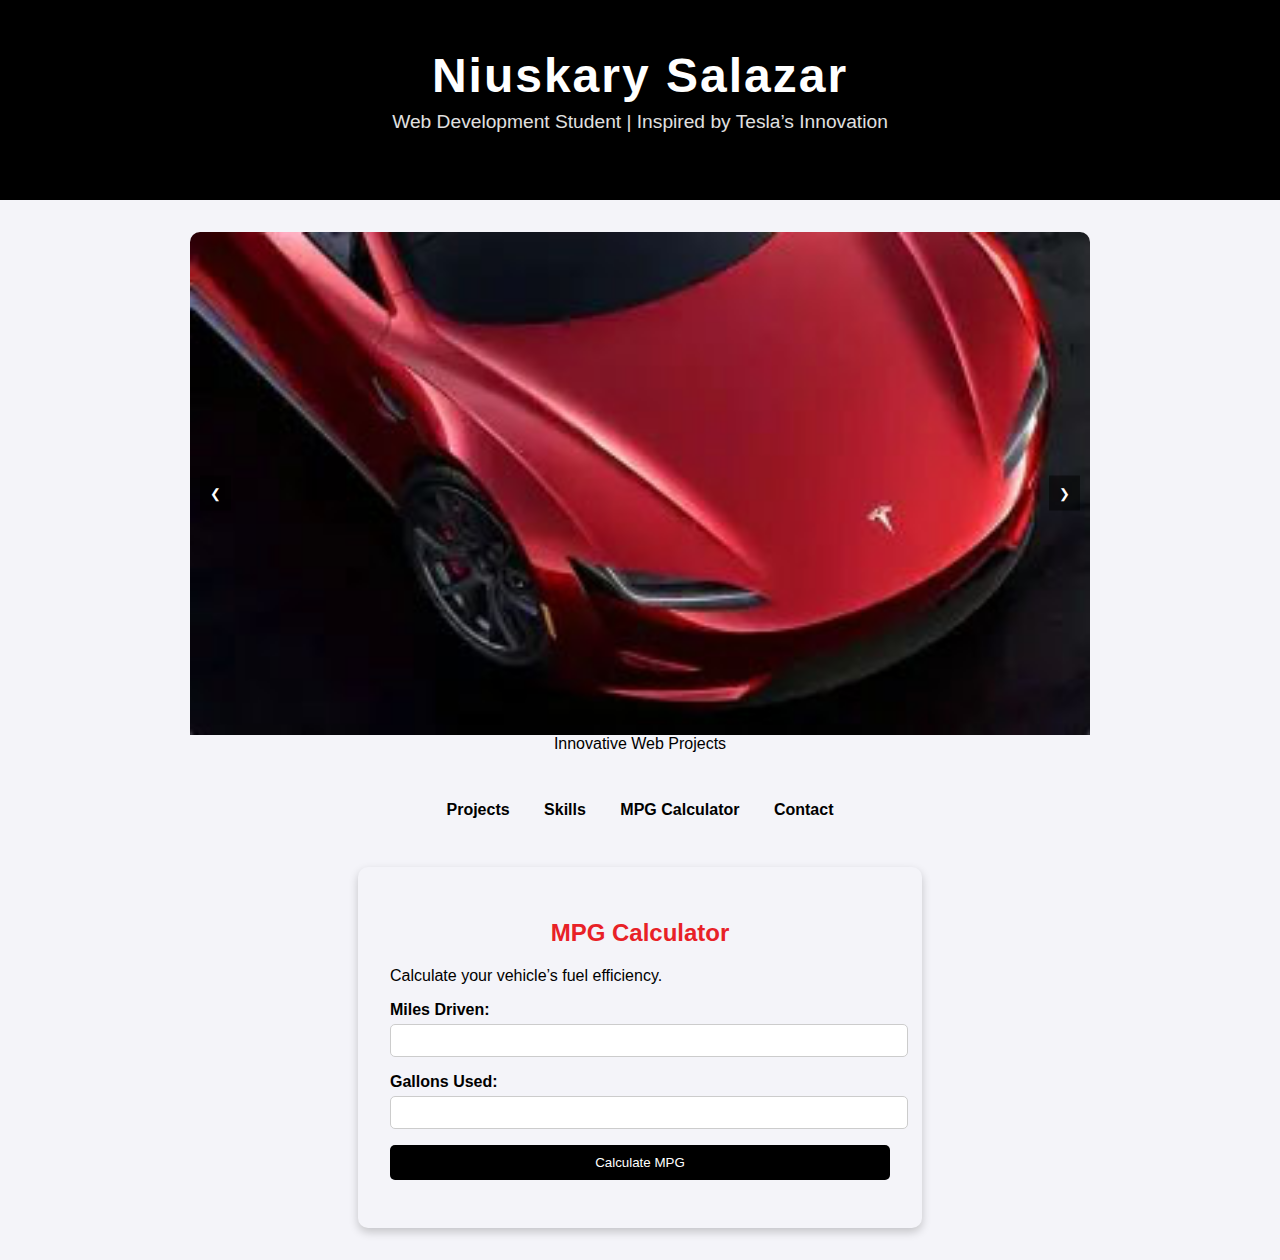
<file: index.html>
<!DOCTYPE html>
<html lang="en">
<head>
  <meta charset="UTF-8">
  <meta name="viewport" content="width=device-width, initial-scale=1.0">
  <title>Niuskary Salazar | Tesla-Inspired Portfolio</title>
  <link rel="stylesheet" href="style.css">
</head>
<body>
  <!-- Hero Banner -->
  <header id="home">
    <h1>Niuskary Salazar</h1>
    <p>Web Development Student | Inspired by Tesla’s Innovation</p>
  </header>

  <!-- Auto Image Slider -->
  <section class="slider">
    <div class="slides">
  <div class="slide">
    <img src="OIF.jpg" alt="Project Showcase">
    <div class="caption">Innovative Web Projects</div>
  </div>
  <div class="slide">
    <img src="tesla-5937063_1280.png" alt="Coding Session">
    <div class="caption">Hands-on Development</div>
  </div>
  <div class="slide">
    <img src="download.jpg" alt="Accessibility Design">
    <div class="caption">Accessible Inclusive Design</div>
  </div>
  <div class="slide">
    <img src="OIF (1).jpg" alt="Future Vision">
    <div class="caption">Inspired by Tesla’s Futuristic Vision</div>
  </div>
</div>
	 <!-- Controls -->
  <button class="prev" onclick="prevSlide()">&#10094;</button>
  <button class="next" onclick="nextSlide()">&#10095;</button>
</section>

  <!-- Quick Navigation -->
  <nav class="quick-nav">
    <a href="index.html">Projects</a>
    <a href="skill.html">Skills</a>
    <a href="mpg.html">MPG Calculator</a>
    <a href="conctact.html">Contact</a>
  </nav>

  <!-- MPG Calculator Section -->
  <section id="mpg" class="calculator">
    <h2>MPG Calculator</h2>
    <p>Calculate your vehicle’s fuel efficiency.</p>
    <form onsubmit="calculateMPG(event)">
      <label for="miles">Miles Driven:</label>
      <input type="number" id="miles" required>

      <label for="gallons">Gallons Used:</label>
      <input type="number" id="gallons" required>

      <button type="submit">Calculate MPG</button>
    </form>
    <div id="mpg-result"></div>
  </section>

  <script src="java.js"></script>
</body>
</html>
</file>
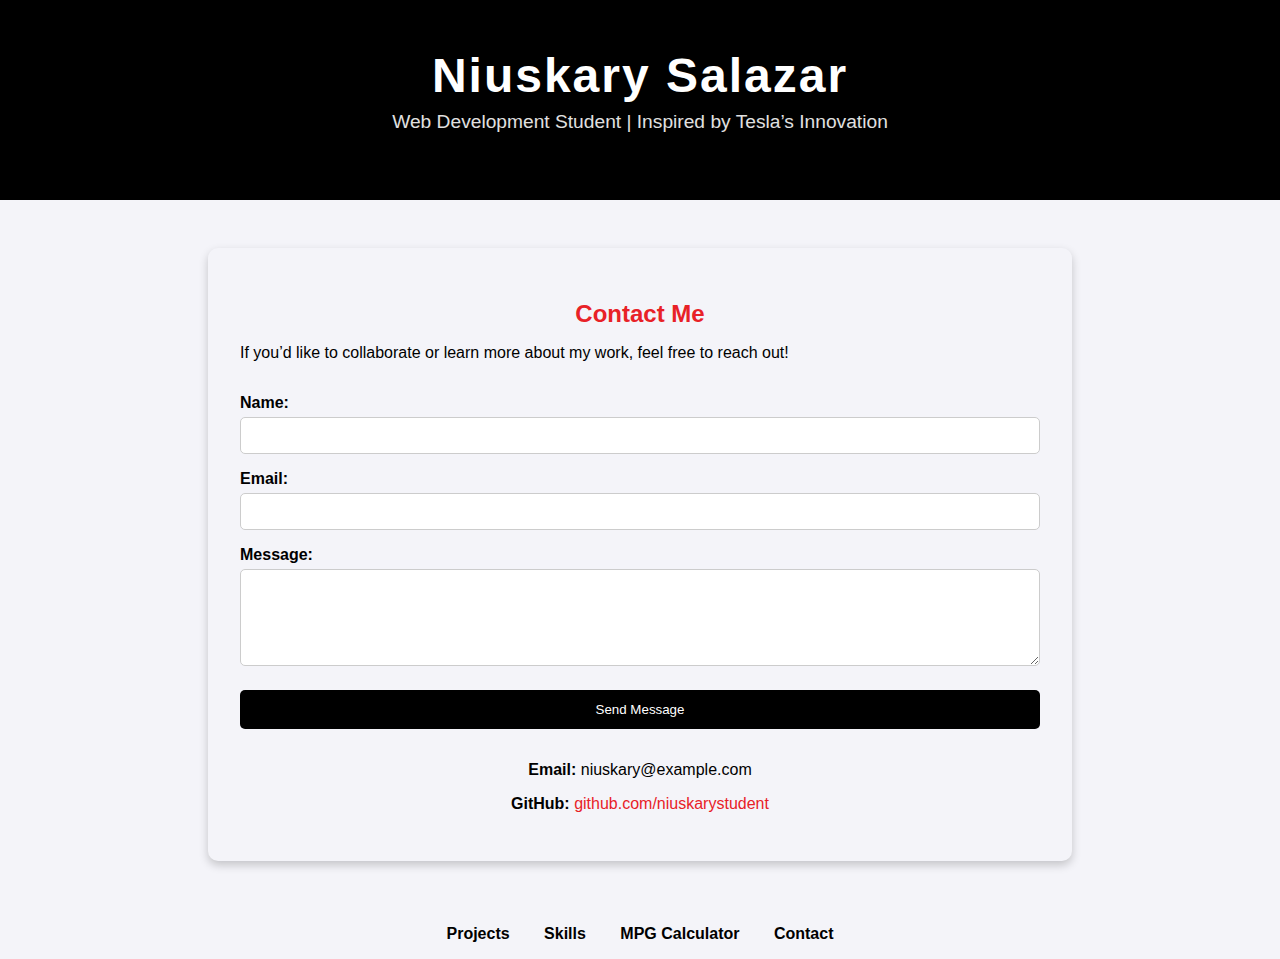
<file: conctact.html>
<!DOCTYPE html>
<html lang="en">
<head>
  <meta charset="UTF-8">
  <meta name="viewport" content="width=device-width, initial-scale=1.0">
  <title>Niuskary Salazar | Tesla-Inspired Portfolio</title>
  <link rel="stylesheet" href="style.css">
</head>
<body>
  <!-- Hero Banner -->
  <header id="home">
    <h1>Niuskary Salazar</h1>
    <p>Web Development Student | Inspired by Tesla’s Innovation</p>
  </header>
	<!-- Contact Section -->
<section id="contact" class="contact">
  <h2>Contact Me</h2>
  <p>If you’d like to collaborate or learn more about my work, feel free to reach out!</p>
  
  <form class="contact-form" onsubmit="handleContact(event)">
    <label for="name">Name:</label>
    <input type="text" id="name" name="name" required>

    <label for="email">Email:</label>
    <input type="email" id="email" name="email" required>

    <label for="message">Message:</label>
    <textarea id="message" name="message" rows="5" required></textarea>

    <button type="submit">Send Message</button>
  </form>

  <div id="contact-result"></div>

  <div class="contact-info">
    <p><strong>Email:</strong> niuskary@example.com</p>
    <p><strong>GitHub:</strong> <a href="https://github.com/niuskarystudent" target="_blank">github.com/niuskarystudent</a></p>
  </div>
</section>
 <!-- Quick Navigation -->
  <nav class="quick-nav">
    <a href="index.html">Projects</a>
    <a href="skill.html">Skills</a>
    <a href="mpg.html">MPG Calculator</a>
    <a href="conctact.html">Contact</a>
  </nav>
	</body>
</html>
</file>
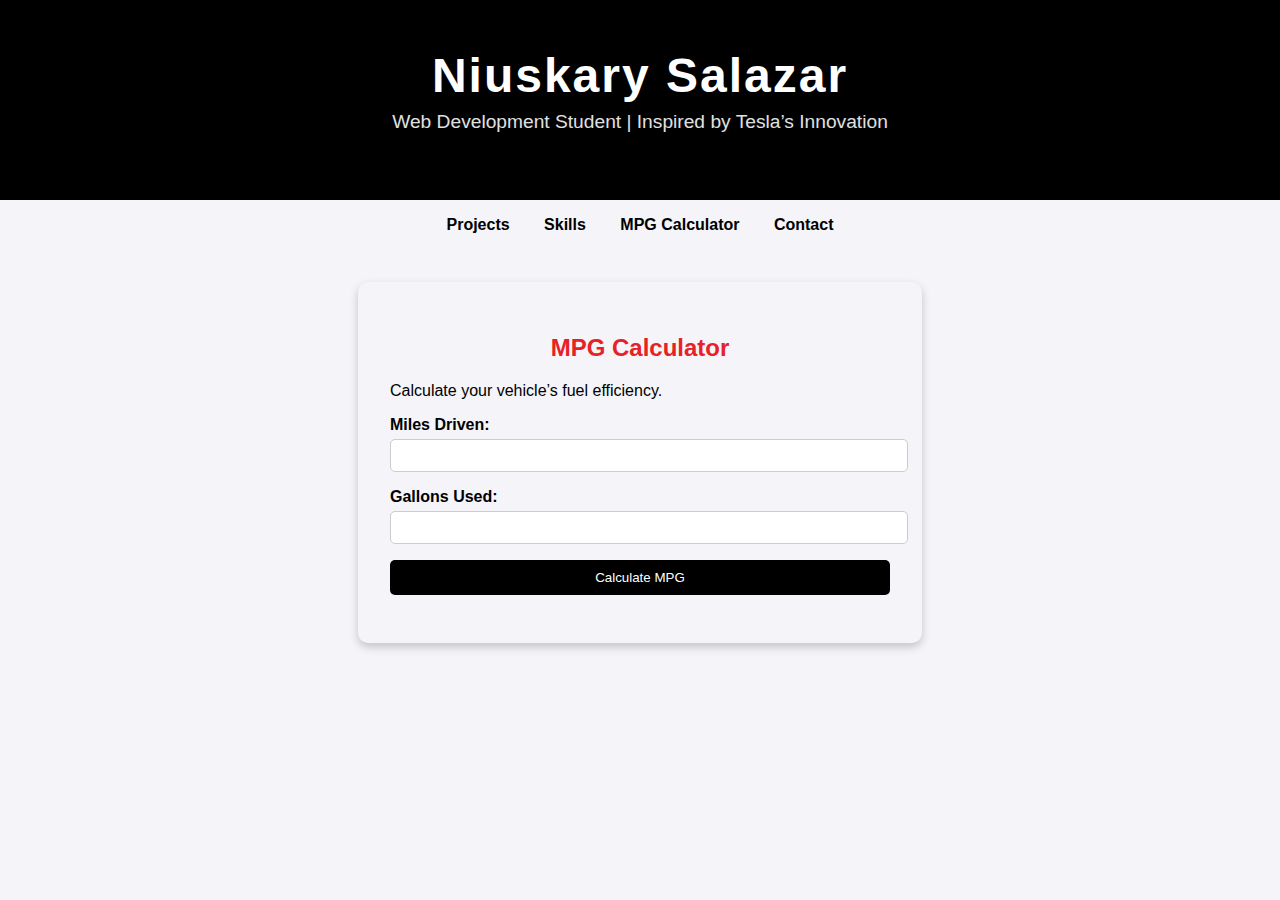
<file: mpg.html>
<!DOCTYPE html>
<html lang="en">
<head>
  <meta charset="UTF-8">
  <meta name="viewport" content="width=device-width, initial-scale=1.0">
  <title>Niuskary Salazar | Tesla-Inspired Portfolio</title>
  <link rel="stylesheet" href="style.css">
</head>
<body>
  <!-- Hero Banner -->
  <header id="home">
    <h1>Niuskary Salazar</h1>
    <p>Web Development Student | Inspired by Tesla’s Innovation</p>
  </header>
	<!-- Quick Navigation -->
  <nav class="quick-nav">
    <a href="index.html">Projects</a>
    <a href="skill.html">Skills</a>
    <a href="mpg.html">MPG Calculator</a>
    <a href="conctact.html">Contact</a>
  </nav>

<!-- MPG Calculator Section -->
  <section id="mpg" class="calculator">
    <h2>MPG Calculator</h2>
    <p>Calculate your vehicle’s fuel efficiency.</p>
    <form onsubmit="calculateMPG(event)">
      <label for="miles">Miles Driven:</label>
      <input type="number" id="miles" required>

      <label for="gallons">Gallons Used:</label>
      <input type="number" id="gallons" required>

      <button type="submit">Calculate MPG</button>
    </form>
    <div id="mpg-result"></div>
  </section>

  <script src="java.js"></script>
</body>


<body>
</body>
</html>
</file>
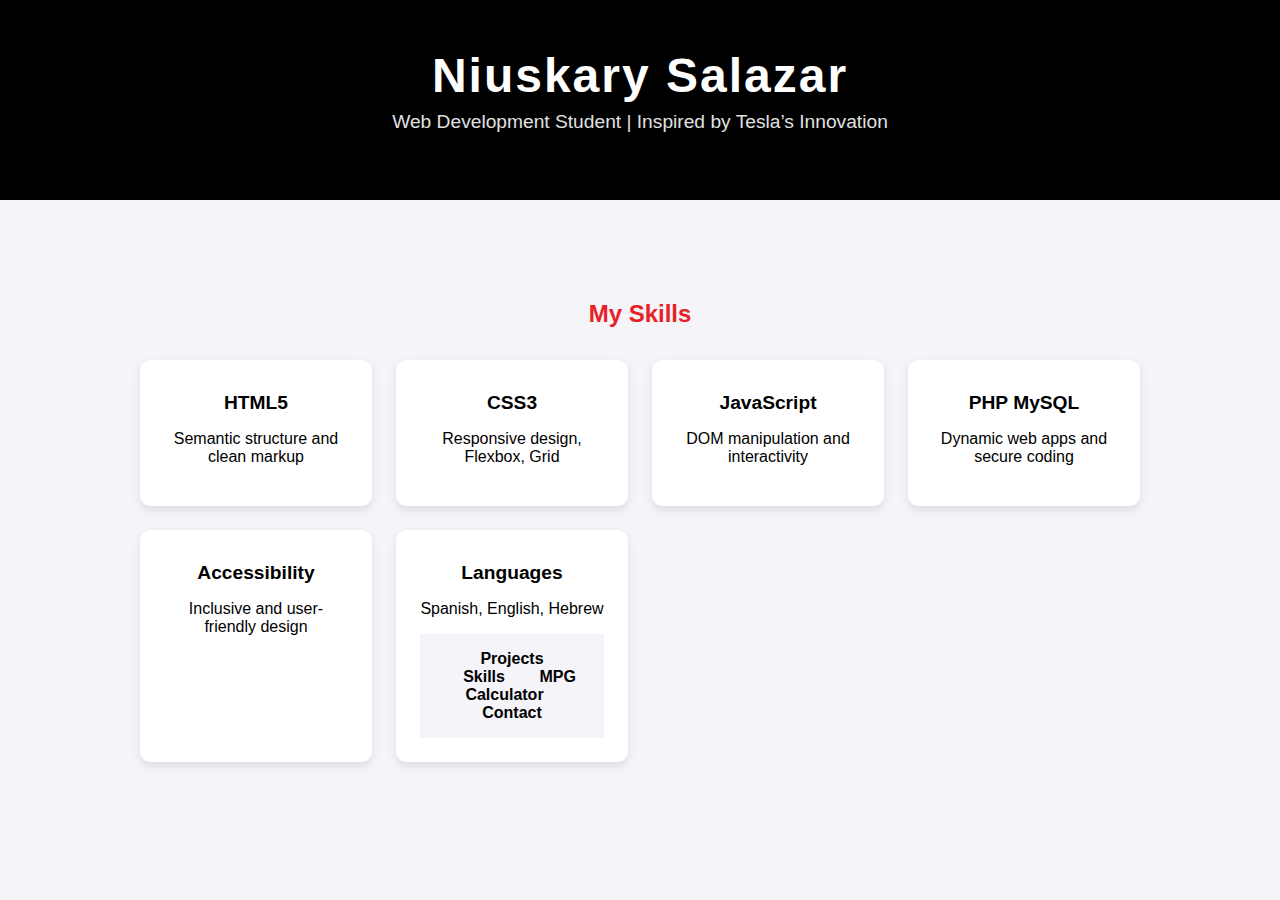
<file: skill.html>
<!DOCTYPE html>
<html lang="en">
<head>
  <meta charset="UTF-8">
  <meta name="viewport" content="width=device-width, initial-scale=1.0">
  <title>Niuskary Salazar | Tesla-Inspired Portfolio</title>
  <link rel="stylesheet" href="style.css">
</head>
<body>
  <!-- Hero Banner -->
  <header id="home">
    <h1>Niuskary Salazar</h1>
    <p>Web Development Student | Inspired by Tesla’s Innovation</p>
  </header>
	<!-- Skills Section -->
<section id="skills" class="skills">
  <h2>My Skills</h2>
  <div class="skills-grid">
    <div class="skill-card">
      <i class="fas fa-code"></i>
      <h3>HTML5</h3>
      <p>Semantic structure and clean markup</p>
    </div>
    <div class="skill-card">
      <i class="fas fa-paint-brush"></i>
      <h3>CSS3</h3>
      <p>Responsive design, Flexbox, Grid</p>
    </div>
    <div class="skill-card">
      <i class="fas fa-laptop-code"></i>
      <h3>JavaScript</h3>
      <p>DOM manipulation and interactivity</p>
    </div>
    <div class="skill-card">
      <i class="fas fa-database"></i>
      <h3>PHP  MySQL</h3>
      <p>Dynamic web apps and secure coding</p>
    </div>
    <div class="skill-card">
      <i class="fas fa-universal-access"></i>
      <h3>Accessibility</h3>
      <p>Inclusive and user-friendly design</p>
    </div>
    <div class="skill-card">
      <i class="fas fa-language"></i>
      <h3>Languages</h3>
      <p>Spanish, English, Hebrew</p>
		<!-- Quick Navigation -->
  <nav class="quick-nav">
    <a href="index.html">Projects</a>
    <a href="skill.html">Skills</a>
    <a href="#mpg">MPG Calculator</a>
    <a href="conctact.html">Contact</a>
  </nav>
    </div>
  </div>
</section>
</body>
</html>
</file>
<file: style.css>
body {
  font-family: Arial, sans-serif;
  margin: 0;
  background: #f4f4f9;
  text-align: center;
}

/* Hero Banner */
header {
  background: #000;
  color: #fff;
  padding: 3rem 1rem;
  text-align: center;
}

header h1 {
  margin: 0;
  font-size: 3rem;
  letter-spacing: 2px;
}

header p {
  font-size: 1.2rem;
  margin-top: 0.5rem;
  color: #e0e0e0;
}

/* Quick Navigation */
.quick-nav {
  background: #f4f4f9;
  padding: 1rem;
  text-align: center;
}

.quick-nav a {
  color: #000;
  margin: 0 15px;
  text-decoration: none;
  font-weight: bold;
}

.quick-nav a:hover {
  color: #e82127; /* Tesla red accent */
}

/* Slider */
.slider {
  position: relative;
  max-width: 900px;
  margin: 2rem auto;
  overflow: hidden;
  border-radius: 10px;
}

.slides {
  display: flex;
  transition: transform 0.6s ease-in-out;
}

.slide {
  min-width: 100%;
}

.slide img {
  width: 100%;
  display: block;
}

.prev, .next {
  position: absolute;
  top: 50%;
  transform: translateY(-50%);
  background: rgba(0,0,0,0.5);
  color: #fff;
  border: none;
  padding: 10px;
  cursor: pointer;
}

.prev { left: 10px; }
.next { right: 10px; }

/* MPG Calculator */
.calculator {
  max-width: 500px;
  margin: 2rem auto;
  padding: 2rem;
  background: #f4f4f9;
  border-radius: 10px;
  box-shadow: 0 4px 10px rgba(0,0,0,0.2);
  text-align: left;
}

.calculator h2 {
  text-align: center;
  color: #e82127;
}

.calculator label {
  display: block;
  margin-top: 1rem;
  font-weight: bold;
}

.calculator input {
  width: 100%;
  padding: 8px;
  margin-top: 5px;
  border: 1px solid #ccc;
  border-radius: 5px;
}

.calculator button {
  margin-top: 1rem;
  width: 100%;
  padding: 10px;
  background: #000;
  color: #fff;
  border: none;
  border-radius: 5px;
  cursor: pointer;
}

.calculator button:hover {
  background: #e82127;
}

#mpg-result {
  margin-top: 1rem;
  font-size: 1.2rem;
  text-align: center;
  font-weight: bold;
}
.skills {
  max-width: 1000px;
  margin: 3rem auto;
  padding: 2rem;
  text-align: center;
}

.skills h2 {
  color: #e82127; /* Tesla red accent */
  margin-bottom: 2rem;
}

.skills-grid {
  display: grid;
  grid-template-columns: repeat(auto-fit, minmax(220px, 1fr));
  gap: 1.5rem;
}

.skill-card {
  background: #fff;
  padding: 1.5rem;
  border-radius: 10px;
  box-shadow: 0 4px 10px rgba(0,0,0,0.1);
  transition: transform 0.3s;
}

.skill-card:hover {
  transform: translateY(-5px);
}

.skill-card i {
  font-size: 2rem;
  color: #e82127;
  margin-bottom: 0.5rem;
}

.skill-card h3 {
  margin: 0.5rem 0;
  font-size: 1.2rem;
}
.contact {
  max-width: 800px;
  margin: 3rem auto;
  padding: 2rem;
  background: #f4f4f9;
  border-radius: 10px;
  box-shadow: 0 4px 10px rgba(0,0,0,0.2);
  text-align: left;
}

.contact h2 {
  text-align: center;
  color: #e82127; /* Tesla red accent */
  margin-bottom: 1rem;
}

.contact-form {
  display: flex;
  flex-direction: column;
}

.contact-form label {
  margin-top: 1rem;
  font-weight: bold;
}

.contact-form input,
.contact-form textarea {
  padding: 10px;
  margin-top: 5px;
  border: 1px solid #ccc;
  border-radius: 5px;
}

.contact-form button {
  margin-top: 1.5rem;
  padding: 12px;
  background: #000;
  color: #fff;
  border: none;
  border-radius: 5px;
  cursor: pointer;
}

.contact-form button:hover {
  background: #e82127;
}

#contact-result {
  margin-top: 1rem;
  text-align: center;
  font-weight: bold;
  color: #2ecc71;
}

.contact-info {
  margin-top: 2rem;
  text-align: center;
}

.contact-info a {
  color: #e82127;
  text-decoration: none;
}

.contact-info a:hover {
  text-decoration: underline;
}
</file>
